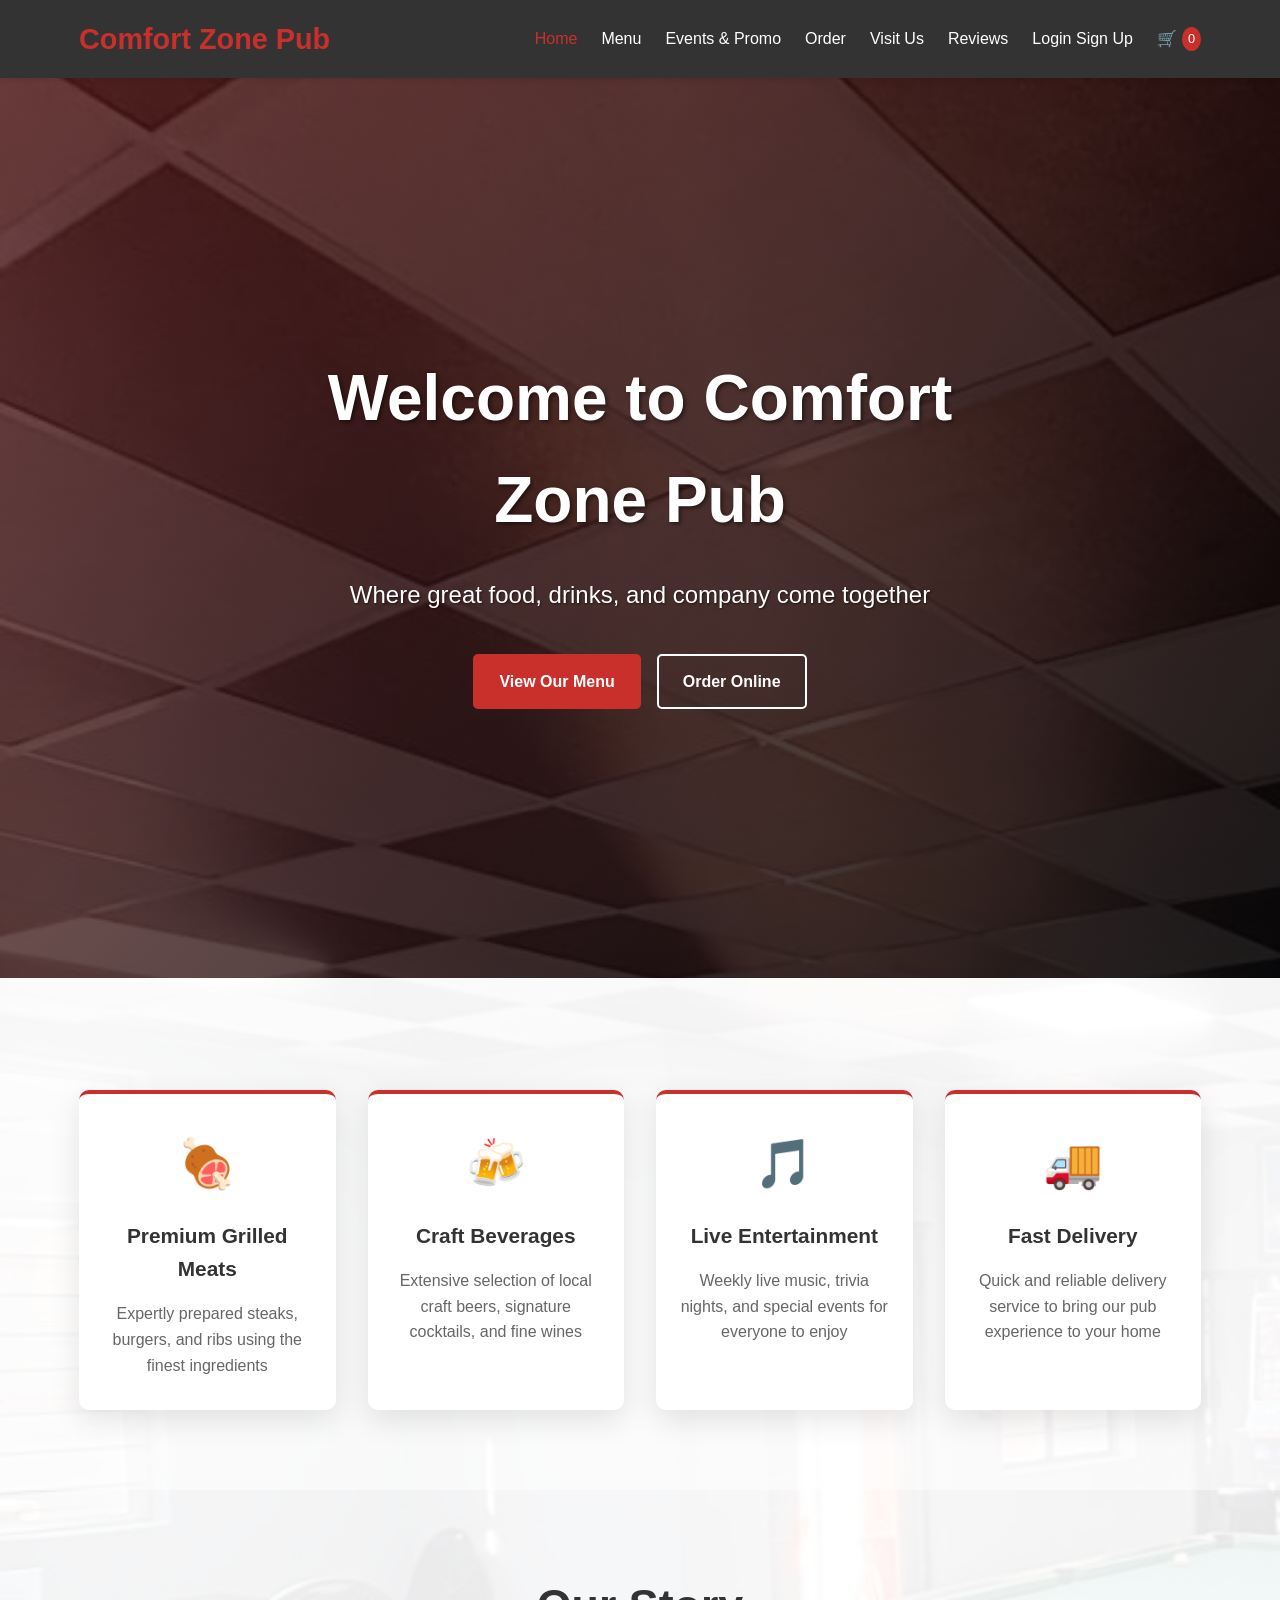
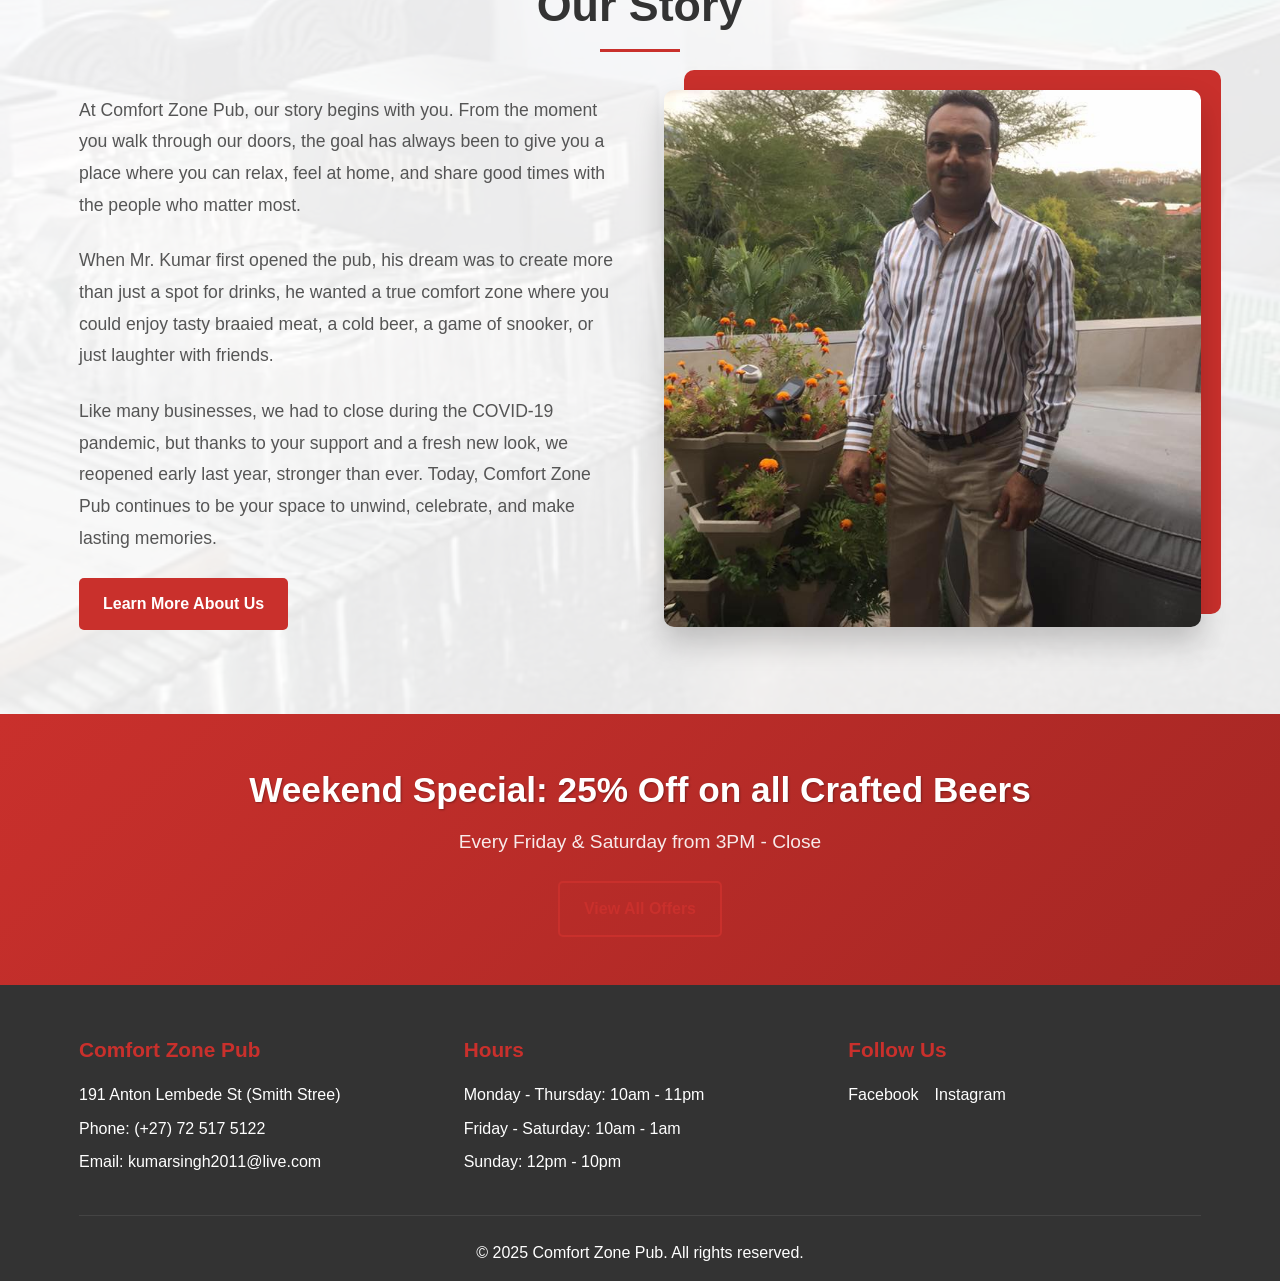
<file: index.html>
<!DOCTYPE html>
<html lang="en">
<head>
    <meta charset="UTF-8">
    <meta name="viewport" content="width=device-width, initial-scale=1.0">
    <title>Comfort Zone Pub - Home</title>
    <link rel="stylesheet" href="css/style.css">
</head>
<body class="home-page">
    <header>
        <div class="container">
            <div class="logo">
                <h1>Comfort Zone Pub</h1>
            </div>
            <nav>
                <ul class="nav-menu">
                    <li><a href="home.html" class="active">Home</a></li>
                    <li><a href="menu.html">Menu</a></li>
                    <li><a href="events.html">Events & Promo</a></li>
                    <li><a href="order.html">Order</a></li>
                    <li><a href="visit.html">Visit Us</a></li>
                    <li><a href="reviews.html">Reviews</a></li>
                    <li class="auth-links" id="auth-links"></li>
                    <li class="cart-icon"><a href="order.html">🛒 <span id="cart-count">0</span></a></li>
                </ul>
                <div class="hamburger">
                    <span></span>
                    <span></span>
                    <span></span>
                </div>
            </nav>
        </div>
    </header>

    <section class="hero">
        <div class="hero-overlay"></div>
        <div class="hero-content">
            <h2>Welcome to Comfort Zone Pub</h2>
            <p>Where great food, drinks, and company come together</p>
            <div class="hero-buttons">
                <a href="menu.html" class="btn btn-primary">View Our Menu</a>
                <a href="order.html" class="btn btn-secondary">Order Online</a>
            </div>
        </div>
    </section>

    <section class="features">
        <div class="container">
            <div class="features-grid">
                <div class="feature-card">
                    <div class="feature-icon">🍖</div>
                    <h3>Premium Grilled Meats</h3>
                    <p>Expertly prepared steaks, burgers, and ribs using the finest ingredients</p>
                </div>
                <div class="feature-card">
                    <div class="feature-icon">🍻</div>
                    <h3>Craft Beverages</h3>
                    <p>Extensive selection of local craft beers, signature cocktails, and fine wines</p>
                </div>
                <div class="feature-card">
                    <div class="feature-icon">🎵</div>
                    <h3>Live Entertainment</h3>
                    <p>Weekly live music, trivia nights, and special events for everyone to enjoy</p>
                </div>
                <div class="feature-card">
                    <div class="feature-icon">🚚</div>
                    <h3>Fast Delivery</h3>
                    <p>Quick and reliable delivery service to bring our pub experience to your home</p>
                </div>
            </div>
        </div>
    </section>

    <section class="about">
        <div class="container">
            <h2>Our Story</h2>
            <div class="about-content">
                <div class="about-text">
                    <p>At Comfort Zone Pub, our story begins with you. From the moment you walk through our doors, the goal has always been to give you a place where you can relax, feel at home, and share good times with the people who matter most.</p>
                    <p>When Mr. Kumar first opened the pub, his dream was to create more than just a spot for drinks, he wanted a true comfort zone where you could enjoy tasty braaied meat, a cold beer, a game of snooker, or just laughter with friends.</p>
                    <p>Like many businesses, we had to close during the COVID-19 pandemic, but thanks to your support and a fresh new look, we reopened early last year, stronger than ever. Today, Comfort Zone Pub continues to be your space to unwind, celebrate, and make lasting memories.</p>
                    <a href="visit.html" class="btn">Learn More About Us</a>
                </div>
                <div class="about-image">
                    <img src="images/owner.jpg" alt="Pub Owners John and Sarah Thompson">
                </div>
            </div>
        </div>
    </section>

    <section class="special-offers">
        <div class="container">
            <div class="offer-content">
                <h3>Weekend Special: 25% Off on all Crafted Beers</h3>
                <p>Every Friday & Saturday from 3PM - Close</p>
                <a href="events.html" class="btn btn-outline">View All Offers</a>
            </div>
        </div>
    </section>

    <footer>
        <div class="container">
            <div class="footer-content">
                <div class="footer-section">
                    <h3>Comfort Zone Pub</h3>
                    <p>191 Anton Lembede St (Smith Stree)</p>
                    <p>Phone: (+27) 72 517 5122</p>
                    <p>Email: kumarsingh2011@live.com</p>
                </div>
                <div class="footer-section">
                    <h3>Hours</h3>
                    <p>Monday - Thursday: 10am - 11pm</p>
                    <p>Friday - Saturday: 10am - 1am</p>
                    <p>Sunday: 12pm - 10pm</p>
                </div>
                <div class="footer-section">
                    <h3>Follow Us</h3>
                    <div class="social-links">
                        <a href="#">Facebook</a>
                        <a href="#">Instagram</a>
                    </div>
                </div>
            </div>
            <div class="footer-bottom">
                <p>&copy; 2025 Comfort Zone Pub. All rights reserved.</p>
            </div>
        </div>
    </footer>

    <div id="notification" class="notification hidden">
        <span id="notification-text"></span>
    </div>

    <script src="js/script.js"></script>
</body>
</html>
</file>
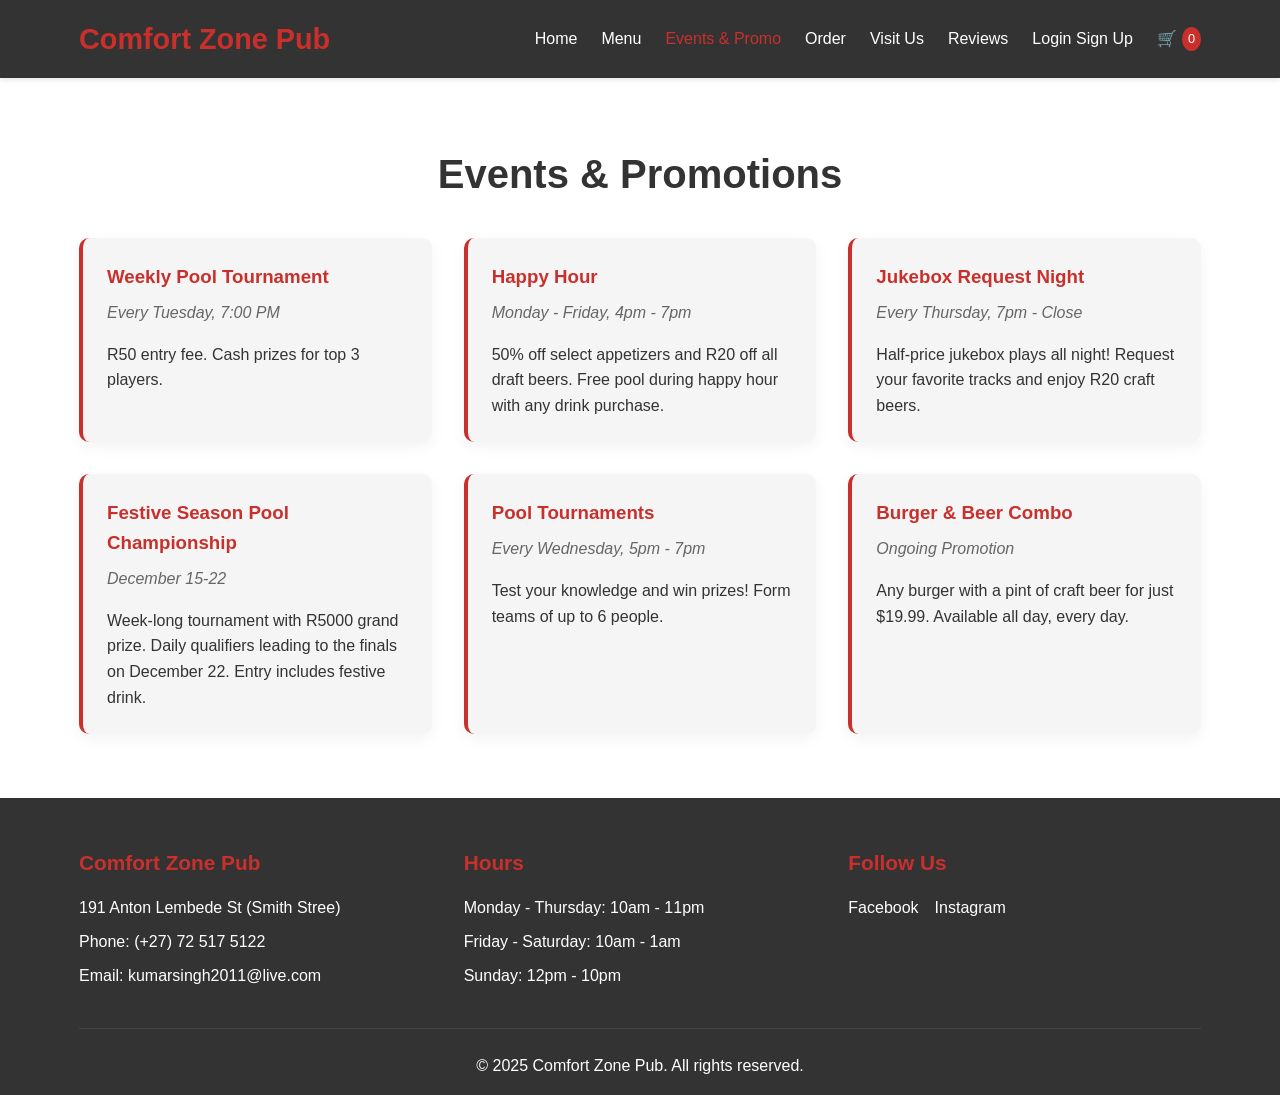
<file: events.html>
<!DOCTYPE html>
<html lang="en">
<head>
    <meta charset="UTF-8">
    <meta name="viewport" content="width=device-width, initial-scale=1.0">
    <title>Comfort Zone Pub - Events & Promotions</title>
    <link rel="stylesheet" href="css/style.css">
</head>
<body>
    <header>
        <div class="container">
            <div class="logo">
                <h1>Comfort Zone Pub</h1>
            </div>
            <nav>
                <ul class="nav-menu">
                    <li><a href="home.html">Home</a></li>
                    <li><a href="menu.html">Menu</a></li>
                    <li><a href="events.html" class="active">Events & Promo</a></li>
                    <li><a href="order.html">Order</a></li>
                    <li><a href="visit.html">Visit Us</a></li>
                    <li><a href="reviews.html">Reviews</a></li>
                    <li class="auth-links" id="auth-links"></li>
                    <li class="cart-icon"><a href="order.html">🛒 <span id="cart-count">0</span></a></li>
                </ul>
                <div class="hamburger">
                    <span></span>
                    <span></span>
                    <span></span>
                </div>
            </nav>
        </div>
    </header>

    <section class="events">
        <div class="container">
            <h2>Events & Promotions</h2>
            
            <div class="events-content">
                <div class="event-item">
                    <h3>Weekly Pool Tournament</h3>
                    <p class="event-date">Every Tuesday, 7:00 PM</p>
                    <p>R50 entry fee. Cash prizes for top 3 players.</p>
                </div>
                
                <div class="event-item">
                    <h3>Happy Hour</h3>
                    <p class="event-date">Monday - Friday, 4pm - 7pm</p>
                    <p>50% off select appetizers and R20 off all draft beers. Free pool during happy hour with any drink purchase.</p>
                </div>
                
                <div class="event-item">
                    <h3>Jukebox Request Night</h3>
                    <p class="event-date">Every Thursday, 7pm - Close</p>
                    <p>Half-price jukebox plays all night! Request your favorite tracks and enjoy R20 craft beers.</p>
                </div>
                
                <div class="event-item">
                    <h3>Festive Season Pool Championship</h3>
                    <p class="event-date">December 15-22</p>
                    <p>Week-long tournament with R5000 grand prize. Daily qualifiers leading to the finals on December 22. Entry includes festive drink.</p>
                </div>
                
                <div class="event-item">
                    <h3>Pool Tournaments</h3>
                    <p class="event-date">Every Wednesday, 5pm - 7pm</p>
                    <p>Test your knowledge and win prizes! Form teams of up to 6 people.</p>
                </div>
                
                <div class="event-item">
                    <h3>Burger & Beer Combo</h3>
                    <p class="event-date">Ongoing Promotion</p>
                    <p>Any burger with a pint of craft beer for just $19.99. Available all day, every day.</p>
                </div>
            </div>
        </div>
    </section>

    <footer>
        <div class="container">
            <div class="footer-content">
                <div class="footer-section">
                    <h3>Comfort Zone Pub</h3>
                     <p>191 Anton Lembede St (Smith Stree)</p>
                    <p>Phone: (+27) 72 517 5122</p>
                    <p>Email: kumarsingh2011@live.com</p>
                </div>
                <div class="footer-section">
                    <h3>Hours</h3>
                    <p>Monday - Thursday: 10am - 11pm</p>
                    <p>Friday - Saturday: 10am - 1am</p>
                    <p>Sunday: 12pm - 10pm</p>
                </div>
                <div class="footer-section">
                    <h3>Follow Us</h3>
                    <div class="social-links">
                        <a href="#">Facebook</a>
                        <a href="#">Instagram</a>
                    </div>
                </div>
            </div>
            <div class="footer-bottom">
                <p>&copy; 2025 Comfort Zone Pub. All rights reserved.</p>
            </div>
        </div>
    </footer>

    <script src="js/script.js"></script>
</body>
</html>
</file>
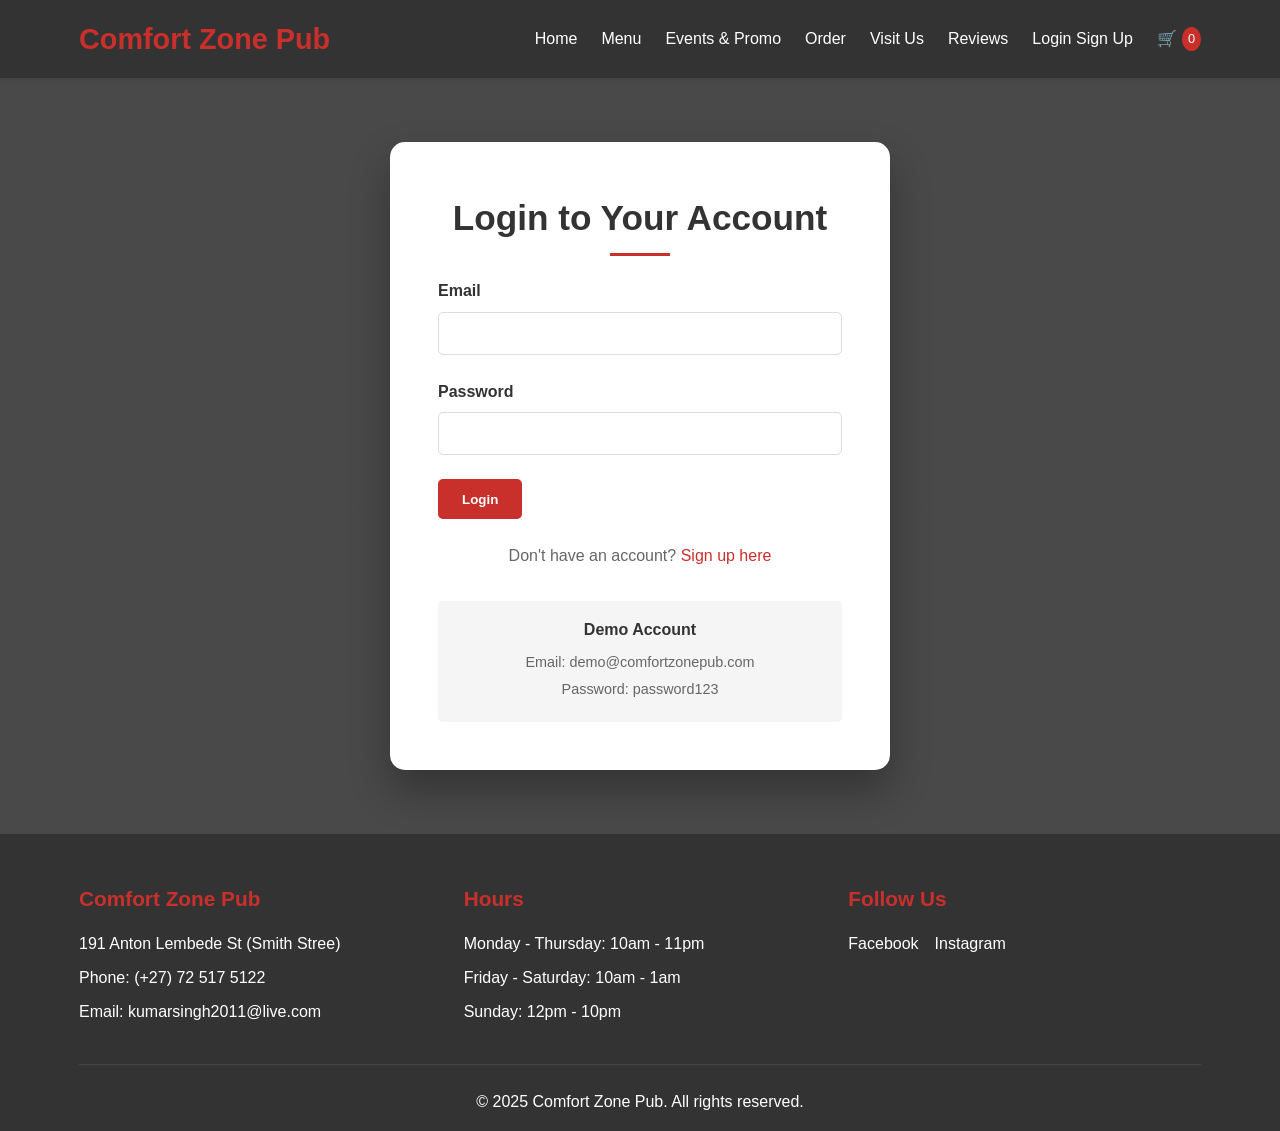
<file: login.html>
<!DOCTYPE html>
<html lang="en">
<head>
    <meta charset="UTF-8">
    <meta name="viewport" content="width=device-width, initial-scale=1.0">
    <title>Comfort Zone Pub - Login</title>
    <link rel="stylesheet" href="css/style.css">
</head>
<body>
    <header>
        <div class="container">
            <div class="logo">
                <h1>Comfort Zone Pub</h1>
            </div>
            <nav>
                <ul class="nav-menu">
                    <li><a href="home.html">Home</a></li>
                    <li><a href="menu.html">Menu</a></li>
                    <li><a href="events.html">Events & Promo</a></li>
                    <li><a href="order.html">Order</a></li>
                    <li><a href="visit.html">Visit Us</a></li>
                    <li><a href="reviews.html">Reviews</a></li>
                    <li class="auth-links" id="auth-links"></li>
                    <li class="cart-icon"><a href="order.html">🛒 <span id="cart-count">0</span></a></li>
                </ul>
                <div class="hamburger">
                    <span></span>
                    <span></span>
                    <span></span>
                </div>
            </nav>
        </div>
    </header>

    <section class="auth-section">
        <div class="container">
            <div class="auth-form">
                <h2>Login to Your Account</h2>
                <form id="login-form">
                    <div class="form-group">
                        <label for="login-email">Email</label>
                        <input type="email" id="login-email" name="email" required>
                    </div>
                    <div class="form-group">
                        <label for="login-password">Password</label>
                        <input type="password" id="login-password" name="password" required>
                    </div>
                    <button type="submit" class="btn">Login</button>
                </form>
                <p class="auth-link">
                    Don't have an account? <a href="signup.html">Sign up here</a>
                </p>
                <div class="demo-account">
                    <h4>Demo Account</h4>
                    <p>Email: demo@comfortzonepub.com</p>
                    <p>Password: password123</p>
                </div>
            </div>
        </div>
    </section>

    <footer>
        <div class="container">
            <div class="footer-content">
                <div class="footer-section">
                    <h3>Comfort Zone Pub</h3>
                     <p>191 Anton Lembede St (Smith Stree)</p>
                    <p>Phone: (+27) 72 517 5122</p>
                    <p>Email: kumarsingh2011@live.com</p>
                </div>
                <div class="footer-section">
                    <h3>Hours</h3>
                    <p>Monday - Thursday: 10am - 11pm</p>
                    <p>Friday - Saturday: 10am - 1am</p>
                    <p>Sunday: 12pm - 10pm</p>
                </div>
                <div class="footer-section">
                    <h3>Follow Us</h3>
                    <div class="social-links">
                        <a href="#">Facebook</a>
                        <a href="#">Instagram</a>
                    </div>
                </div>
            </div>
            <div class="footer-bottom">
                <p>&copy; 2025 Comfort Zone Pub. All rights reserved.</p>
            </div>
        </div>
    </footer>

    <div id="notification" class="notification hidden">
        <span id="notification-text"></span>
    </div>

    <script src="js/script.js"></script>
</body>
</html>
</file>
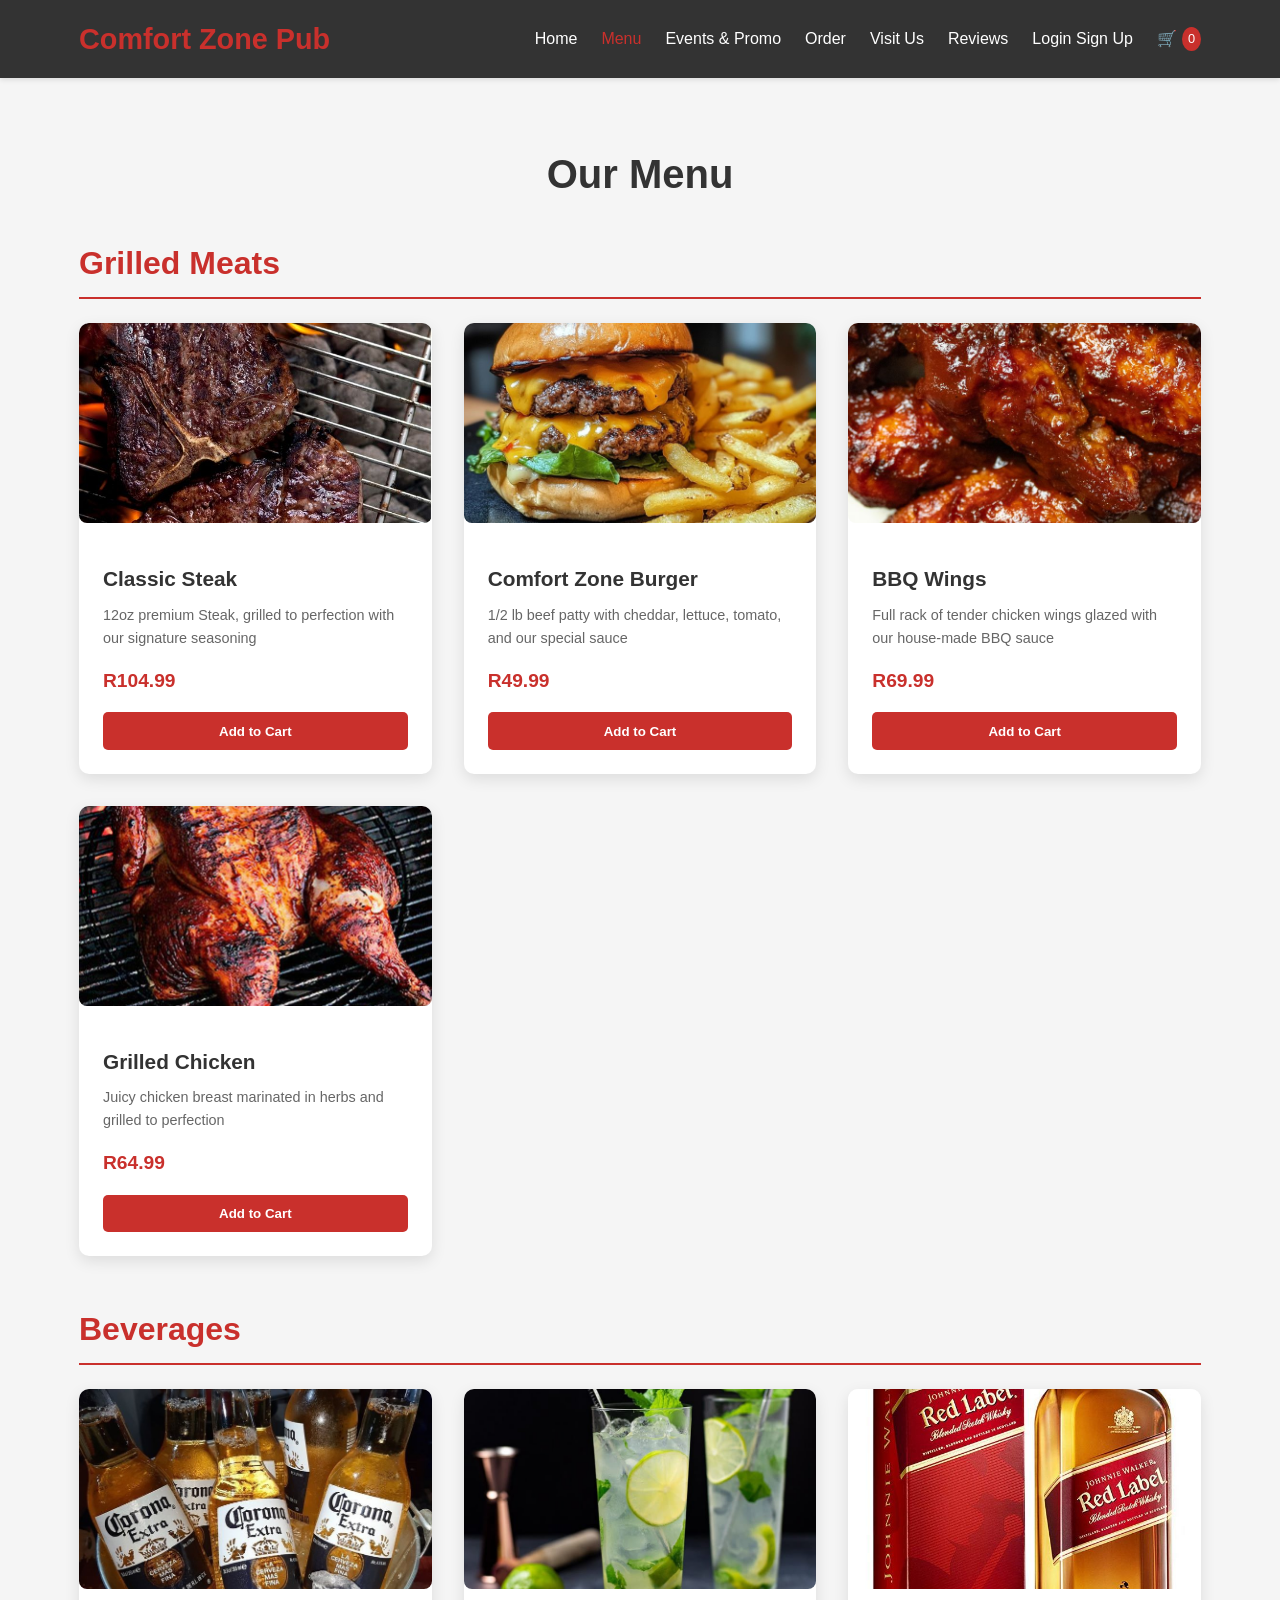
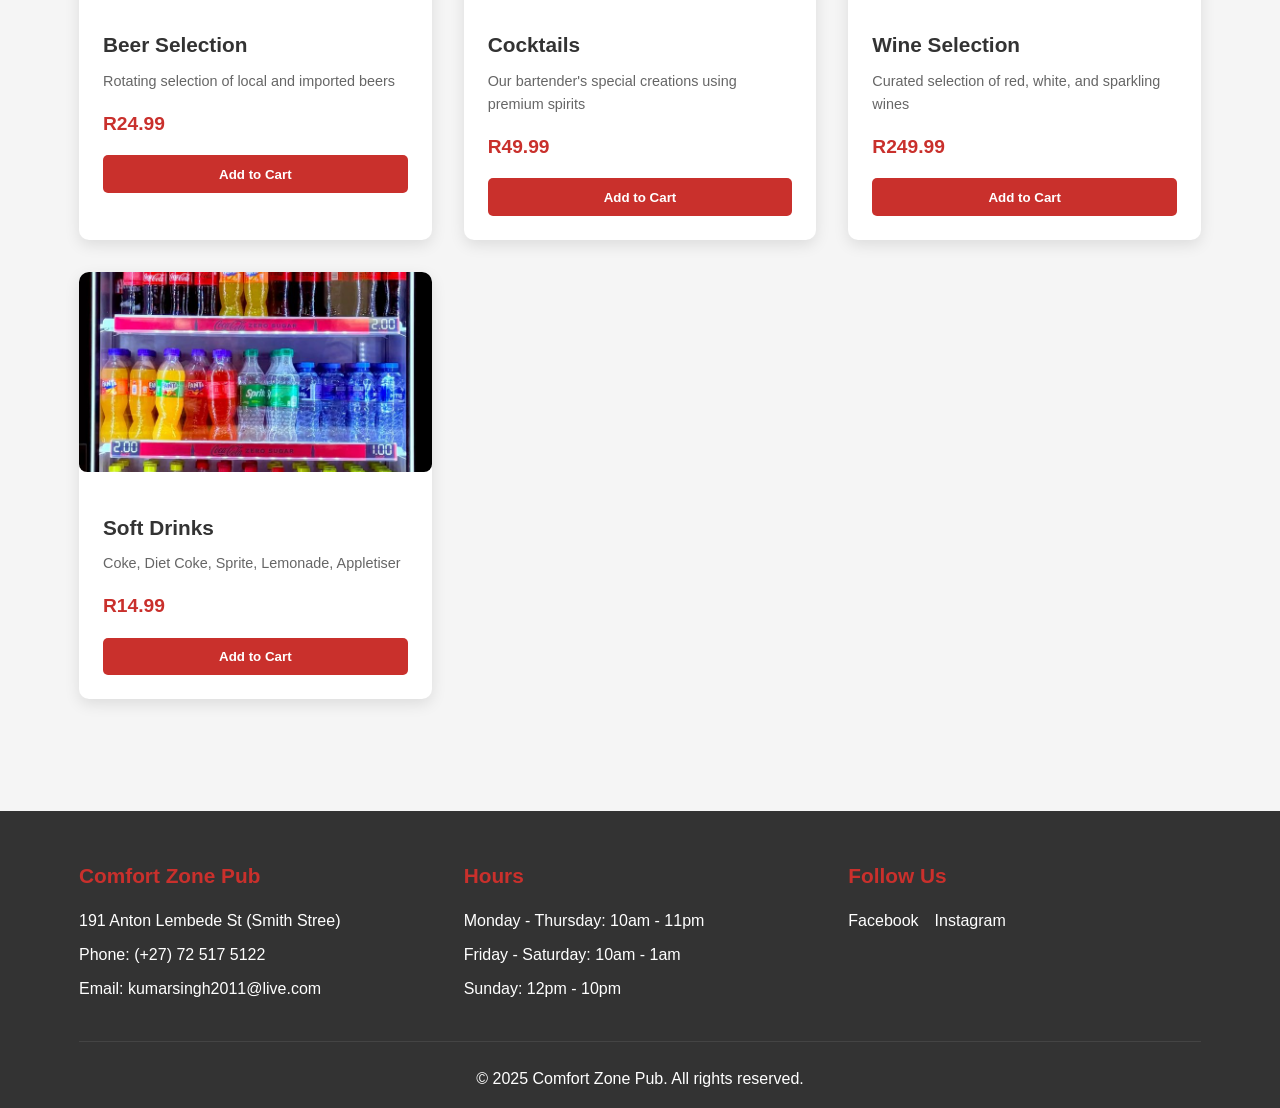
<file: menu.html>
<!DOCTYPE html>
<html lang="en">
<head>
    <meta charset="UTF-8">
    <meta name="viewport" content="width=device-width, initial-scale=1.0">
    <title>Comfort Zone Pub - Menu</title>
    <link rel="stylesheet" href="css/style.css">
</head>
<body>
    <header>
        <div class="container">
            <div class="logo">
                <h1>Comfort Zone Pub</h1>
            </div>
            <nav>
                <ul class="nav-menu">
                    <li><a href="home.html">Home</a></li>
                    <li><a href="menu.html" class="active">Menu</a></li>
                    <li><a href="events.html">Events & Promo</a></li>
                    <li><a href="order.html">Order</a></li>
                    <li><a href="visit.html">Visit Us</a></li>
                    <li><a href="reviews.html">Reviews</a></li>
                    <li class="auth-links" id="auth-links"></li>
                    <li class="cart-icon"><a href="order.html">🛒 <span id="cart-count">0</span></a></li>
                </ul>
                <div class="hamburger">
                    <span></span>
                    <span></span>
                    <span></span>
                </div>
            </nav>
        </div>
    </header>

    <section class="menu">
        <div class="container">
            <h2>Our Menu</h2>
            
            <div class="menu-section">
                <h3>Grilled Meats</h3>
                <div class="menu-items">
                    <div class="menu-item">
                       <div class="menu-image">
                            <img src="images/Steak.jpg" alt="Classic Steak">
                        </div>
                        <div class="item-info">
                            <h4>Classic Steak</h4>
                            <p>12oz premium Steak, grilled to perfection with our signature seasoning</p>
                            <div class="item-price">R104.99</div>
                            <button class="add-to-cart" data-id="1" data-name="Steak" data-price="104.99">Add to Cart</button>
                        </div>
                    </div>
                    <div class="menu-item">
                        <div class="menu-image">
                            <img src="images/Burger with Chips.jpeg" alt="Comfort Zone Burger">
                        </div>
                        <div class="item-info">
                            <h4>Comfort Zone Burger</h4>
                            <p>1/2 lb beef patty with cheddar, lettuce, tomato, and our special sauce</p>
                            <div class="item-price">R49.99</div>
                            <button class="add-to-cart" data-id="2" data-name="Comfort Zone Burger" data-price="49.99">Add to Cart</button>
                        </div>
                    </div>
                    <div class="menu-item">
                         <div class="menu-image">
                            <img src="images/BBQ Wings - The Midwest Kitchen Blog.jpeg" alt="BBQ Wings">
                        </div>
                        <div class="item-info">
                            <h4>BBQ Wings</h4>
                            <p>Full rack of tender chicken wings glazed with our house-made BBQ sauce</p>
                            <div class="item-price">R69.99</div>
                            <button class="add-to-cart" data-id="3" data-name="BBQ Wings" data-price="69.99">Add to Cart</button>
                        </div>
                    </div>
                    <div class="menu-item">
                        <div class="menu-image">
                            <img src="images/Grilled Butterflied Chicken Recipe.jpg" alt="Grilled Chicken">
                        </div>
                        <div class="item-info">
                            <h4>Grilled Chicken</h4>
                            <p>Juicy chicken breast marinated in herbs and grilled to perfection</p>
                            <div class="item-price">R64.99</div>
                            <button class="add-to-cart" data-id="4" data-name="Herb Grilled Chicken" data-price="64.99">Add to Cart</button>
                        </div>
                    </div>
                </div>
            </div>
            
            <div class="menu-section">
                <h3>Beverages</h3>
                <div class="menu-items">
                    <div class="menu-item">
                         <div class="menu-image">
                            <img src="images/Corona.jpeg" alt="Beer Selection">
                        </div>
                        <div class="item-info">
                            <h4>Beer Selection</h4>
                            <p>Rotating selection of local and imported beers</p>
                            <div class="item-price">R24.99</div>
                            <button class="add-to-cart" data-id="5" data-name="Beer" data-price="24.99">Add to Cart</button>
                        </div>
                    </div>
                    <div class="menu-item">
                         <div class="menu-image">
                            <img src="images/Cocktail.jpeg" alt="Cocktails">
                        </div>
                        <div class="item-info">
                            <h4>Cocktails</h4>
                            <p>Our bartender's special creations using premium spirits</p>
                            <div class="item-price">R49.99</div>
                            <button class="add-to-cart" data-id="6" data-name="Cocktail" data-price="49.99">Add to Cart</button>
                        </div>
                    </div>
                    <div class="menu-item">
                         <div class="menu-image">
                            <img src="images/Jack Daniels vs Johnnie Walker - The Ultimate Whiskey Brand Battle! - Whiskey Watch.jpg" alt="Wine Selection">
                        </div>
                        <div class="item-info">
                            <h4>Wine Selection</h4>
                            <p>Curated selection of red, white, and sparkling wines</p>
                            <div class="item-price">R249.99</div>
                            <button class="add-to-cart" data-id="7" data-name="Wine" data-price="249.99">Add to Cart</button>
                        </div>
                    </div>
                    <div class="menu-item">
                        <div class="menu-image">
                            <img src="images/Soft Dinks.jpeg" alt="Soft Drinks">
                        </div>
                        <div class="item-info">
                            <h4>Soft Drinks</h4>
                            <p>Coke, Diet Coke, Sprite, Lemonade, Appletiser</p>
                            <div class="item-price">R14.99</div>
                            <button class="add-to-cart" data-id="8" data-name="Soft Drink" data-price="14.99">Add to Cart</button>
                        </div>
                    </div>
                </div>
            </div>
        </div>
    </section>

    <footer>
        <div class="container">
            <div class="footer-content">
                <div class="footer-section">
                    <h3>Comfort Zone Pub</h3>
                     <p>191 Anton Lembede St (Smith Stree)</p>
                    <p>Phone: (+27) 72 517 5122</p>
                    <p>Email: kumarsingh2011@live.com</p>
                </div>
                <div class="footer-section">
                    <h3>Hours</h3>
                    <p>Monday - Thursday: 10am - 11pm</p>
                    <p>Friday - Saturday: 10am - 1am</p>
                    <p>Sunday: 12pm - 10pm</p>
                </div>
                <div class="footer-section">
                    <h3>Follow Us</h3>
                    <div class="social-links">
                        <a href="#">Facebook</a>
                        <a href="#">Instagram</a>
                    </div>
                </div>
            </div>
            <div class="footer-bottom">
                <p>&copy; 2025 Comfort Zone Pub. All rights reserved.</p>
            </div>
        </div>
    </footer>

    <div id="notification" class="notification hidden">
        <span id="notification-text"></span>
    </div>

    <script src="js/script.js"></script>
</body>
</html>
</file>
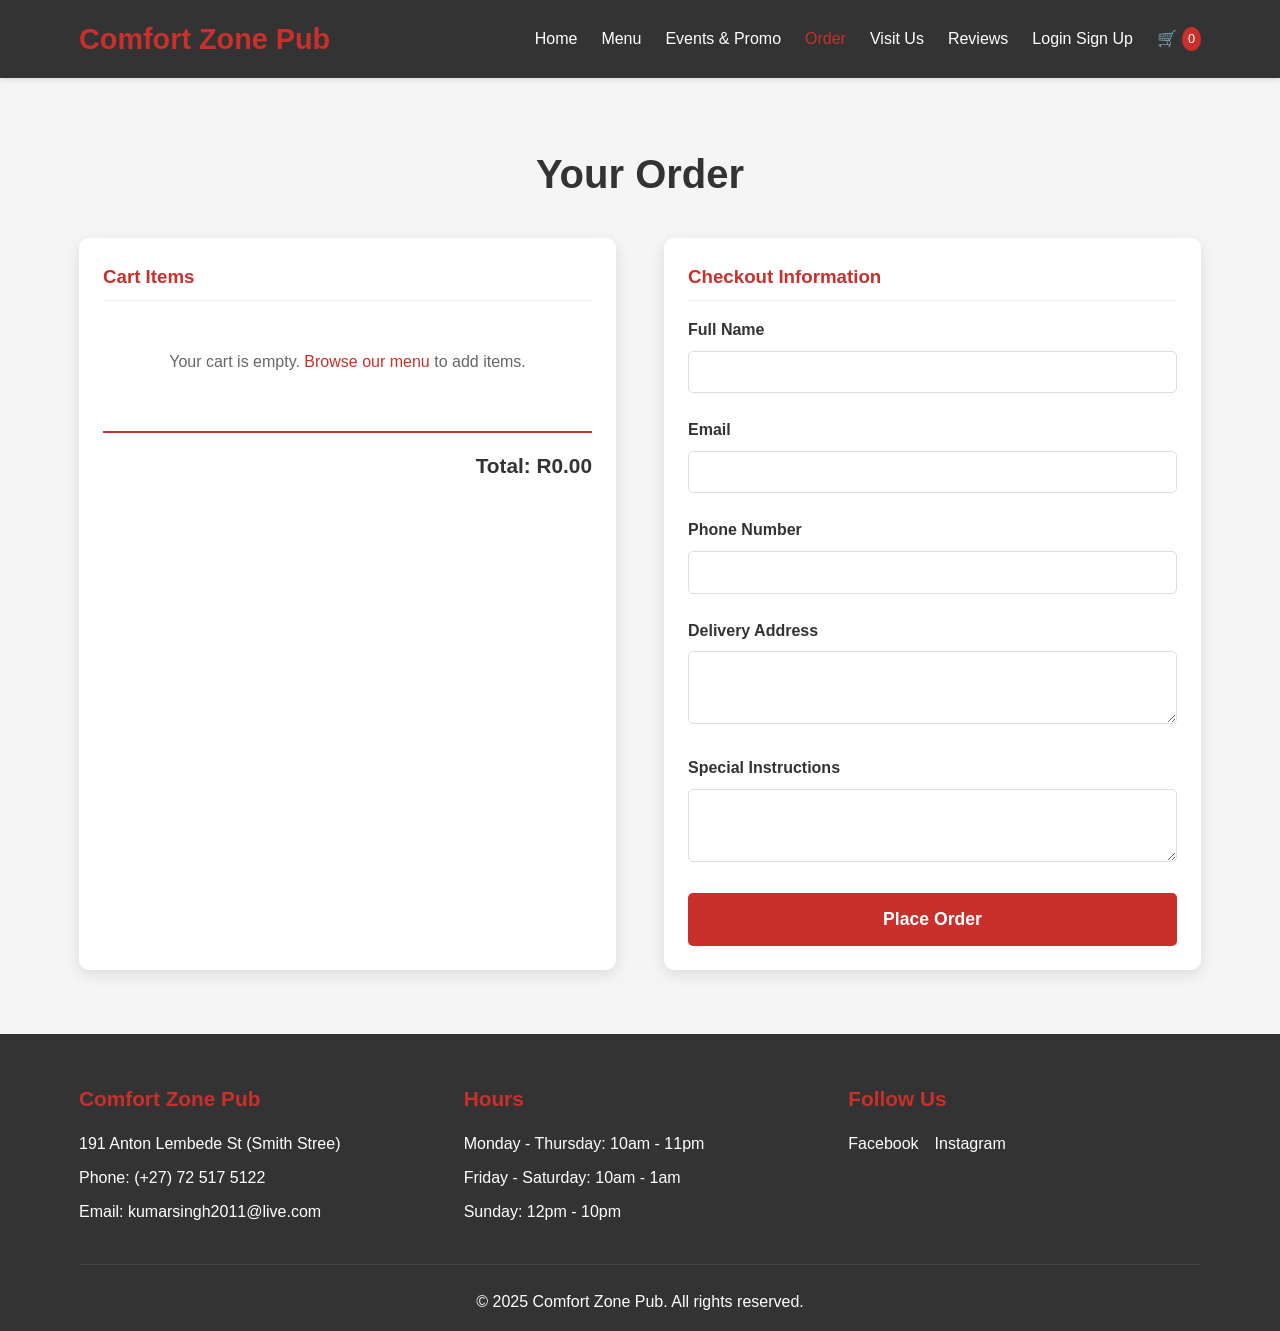
<file: order.html>
<!DOCTYPE html>
<html lang="en">
<head>
    <meta charset="UTF-8">
    <meta name="viewport" content="width=device-width, initial-scale=1.0">
    <title>Comfort Zone Pub - Order Online</title>
    <link rel="stylesheet" href="css/style.css">
</head>
<body>
    <header>
        <div class="container">
            <div class="logo">
                <h1>Comfort Zone Pub</h1>
            </div>
            <nav>
                <ul class="nav-menu">
                    <li><a href="home.html">Home</a></li>
                    <li><a href="menu.html">Menu</a></li>
                    <li><a href="events.html">Events & Promo</a></li>
                    <li><a href="order.html" class="active">Order</a></li>
                    <li><a href="visit.html">Visit Us</a></li>
                    <li><a href="reviews.html">Reviews</a></li>
                    <li class="auth-links" id="auth-links"></li>
                    <li class="cart-icon"><a href="order.html">🛒 <span id="cart-count">0</span></a></li>
                </ul>
                <div class="hamburger">
                    <span></span>
                    <span></span>
                    <span></span>
                </div>
            </nav>
        </div>
    </header>

    <section class="order">
        <div class="container">
            <h2>Your Order</h2>
            
            <div class="order-content">
                <div class="cart-items">
                    <h3>Cart Items</h3>
                    <div id="cart-items-list">
                        <p class="empty-cart">Your cart is empty. <a href="menu.html">Browse our menu</a> to add items.</p>
                    </div>
                    <div class="cart-total">
                        <h4>Total: R<span id="cart-total">0.00</span></h4>
                    </div>
                </div>
                
                <div class="checkout-form">
                    <h3>Checkout Information</h3>
                    <form id="checkout-form">
                        <div class="form-group">
                            <label for="name">Full Name</label>
                            <input type="text" id="name" required>
                        </div>
                        <div class="form-group">
                            <label for="email">Email</label>
                            <input type="email" id="email" required>
                        </div>
                        <div class="form-group">
                            <label for="phone">Phone Number</label>
                            <input type="tel" id="phone" required>
                        </div>
                        <div class="form-group">
                            <label for="address">Delivery Address</label>
                            <textarea id="address" rows="3" required></textarea>
                        </div>
                        <div class="form-group">
                            <label for="instructions">Special Instructions</label>
                            <textarea id="instructions" rows="3"></textarea>
                        </div>
                        <button type="submit" class="btn" id="place-order-btn">Place Order</button>
                    </form>
                </div>
            </div>
        </div>
    </section>

    <footer>
        <div class="container">
            <div class="footer-content">
                <div class="footer-section">
                    <h3>Comfort Zone Pub</h3>
                     <p>191 Anton Lembede St (Smith Stree)</p>
                    <p>Phone: (+27) 72 517 5122</p>
                    <p>Email: kumarsingh2011@live.com</p>
                </div>
                <div class="footer-section">
                    <h3>Hours</h3>
                    <p>Monday - Thursday: 10am - 11pm</p>
                    <p>Friday - Saturday: 10am - 1am</p>
                    <p>Sunday: 12pm - 10pm</p>
                </div>
                <div class="footer-section">
                    <h3>Follow Us</h3>
                    <div class="social-links">
                        <a href="#">Facebook</a>
                        <a href="#">Instagram</a>
                    </div>
                </div>
            </div>
            <div class="footer-bottom">
                <p>&copy; 2025 Comfort Zone Pub. All rights reserved.</p>
            </div>
        </div>
    </footer>

    <div id="notification" class="notification hidden">
        <span id="notification-text"></span>
    </div>

    <script src="js/script.js"></script>
</body>
</html>
</file>
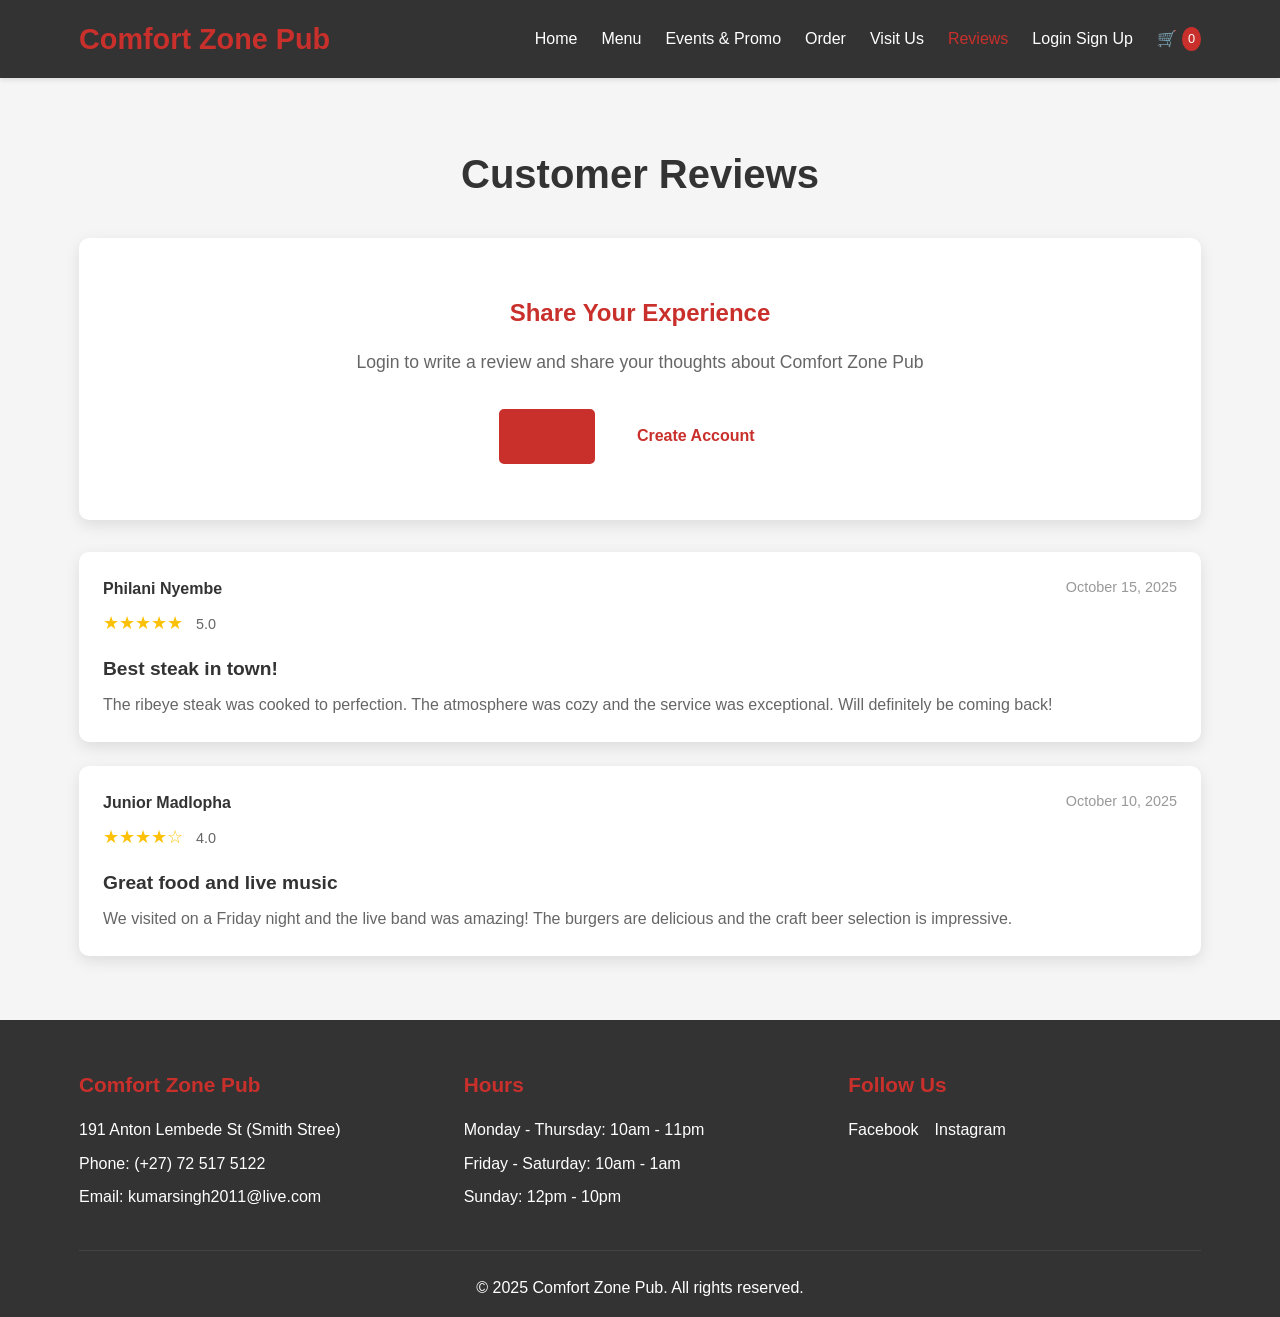
<file: reviews.html>
<!DOCTYPE html>
<html lang="en">
<head>
    <meta charset="UTF-8">
    <meta name="viewport" content="width=device-width, initial-scale=1.0">
    <title>Comfort Zone Pub - Reviews</title>
    <link rel="stylesheet" href="css/style.css">
</head>
<body>
    <header>
        <div class="container">
            <div class="logo">
                <h1>Comfort Zone Pub</h1>
            </div>
            <nav>
                <ul class="nav-menu">
                    <li><a href="home.html">Home</a></li>
                    <li><a href="menu.html">Menu</a></li>
                    <li><a href="events.html">Events & Promo</a></li>
                    <li><a href="order.html">Order</a></li>
                    <li><a href="visit.html">Visit Us</a></li>
                    <li><a href="reviews.html" class="active">Reviews</a></li>
                    <li class="auth-links" id="auth-links"></li>
                    <li class="cart-icon"><a href="order.html">🛒 <span id="cart-count">0</span></a></li>
                </ul>
                <div class="hamburger">
                    <span></span>
                    <span></span>
                    <span></span>
                </div>
            </nav>
        </div>
    </header>

    <section class="reviews">
        <div class="container">
            <h2>Customer Reviews</h2>
            
            <div class="add-review-section" id="add-review-section">
                <h3>Share Your Experience</h3>
                <form id="review-form">
                    <div class="form-group">
                        <label for="review-rating">Rating</label>
                        <div class="star-rating">
                            <span class="star" data-rating="1">★</span>
                            <span class="star" data-rating="2">★</span>
                            <span class="star" data-rating="3">★</span>
                            <span class="star" data-rating="4">★</span>
                            <span class="star" data-rating="5">★</span>
                        </div>
                        <input type="hidden" id="review-rating" name="rating" required>
                    </div>
                    <div class="form-group">
                        <label for="review-title">Review Title</label>
                        <input type="text" id="review-title" name="title" required>
                    </div>
                    <div class="form-group">
                        <label for="review-comment">Your Review</label>
                        <textarea id="review-comment" name="comment" rows="5" required></textarea>
                    </div>
                    <button type="submit" class="btn">Submit Review</button>
                </form>
            </div>

            <div class="login-prompt" id="login-prompt">
                <div class="login-prompt-content">
                    <h3>Share Your Experience</h3>
                    <p>Login to write a review and share your thoughts about Comfort Zone Pub</p>
                    <div class="prompt-buttons">
                        <a href="login.html" class="btn btn-primary">Login</a>
                        <a href="signup.html" class="btn btn-secondary">Create Account</a>
                    </div>
                </div>
            </div>

            <div class="reviews-list">
                <div class="review-item">
                    <div class="review-header">
                        <div class="reviewer-info">
                            <h4>Philani Nyembe</h4>
                            <div class="review-rating">
                                ★★★★★ <span class="rating-text">5.0</span>
                            </div>
                        </div>
                        <div class="review-date">October 15, 2023</div>
                    </div>
                    <h5 class="review-title">Best steak in town!</h5>
                    <p class="review-comment">The ribeye steak was cooked to perfection. The atmosphere was cozy and the service was exceptional. Will definitely be coming back!</p>
                </div>

                <div class="review-item">
                    <div class="review-header">
                        <div class="reviewer-info">
                            <h4>Junior Madlopha</h4>
                            <div class="review-rating">
                                ★★★★☆ <span class="rating-text">4.0</span>
                            </div>
                        </div>
                        <div class="review-date">October 04, 2025</div>
                    </div>
                    <h5 class="review-title">Great food and live music</h5>
                    <p class="review-comment">We visited on a Friday night and the live band was amazing! The burgers are delicious and the craft beer selection is impressive.</p>
                </div>
            </div>
        </div>
    </section>

    <footer>
        <div class="container">
            <div class="footer-content">
                <div class="footer-section">
                    <h3>Comfort Zone Pub</h3>
                     <p>191 Anton Lembede St (Smith Stree)</p>
                    <p>Phone: (+27) 72 517 5122</p>
                    <p>Email: kumarsingh2011@live.com</p>
                </div>
                <div class="footer-section">
                    <h3>Hours</h3>
                    <p>Monday - Thursday: 10am - 11pm</p>
                    <p>Friday - Saturday: 10am - 1am</p>
                    <p>Sunday: 12pm - 10pm</p>
                </div>
                <div class="footer-section">
                    <h3>Follow Us</h3>
                    <div class="social-links">
                        <a href="#">Facebook</a>
                        <a href="#">Instagram</a>
                    </div>
                </div>
            </div>
            <div class="footer-bottom">
                <p>&copy; 2025 Comfort Zone Pub. All rights reserved.</p>
            </div>
        </div>
    </footer>

    <div id="notification" class="notification hidden">
        <span id="notification-text"></span>
    </div>

    <script src="js/script.js"></script>
</body>
</html>
</file>
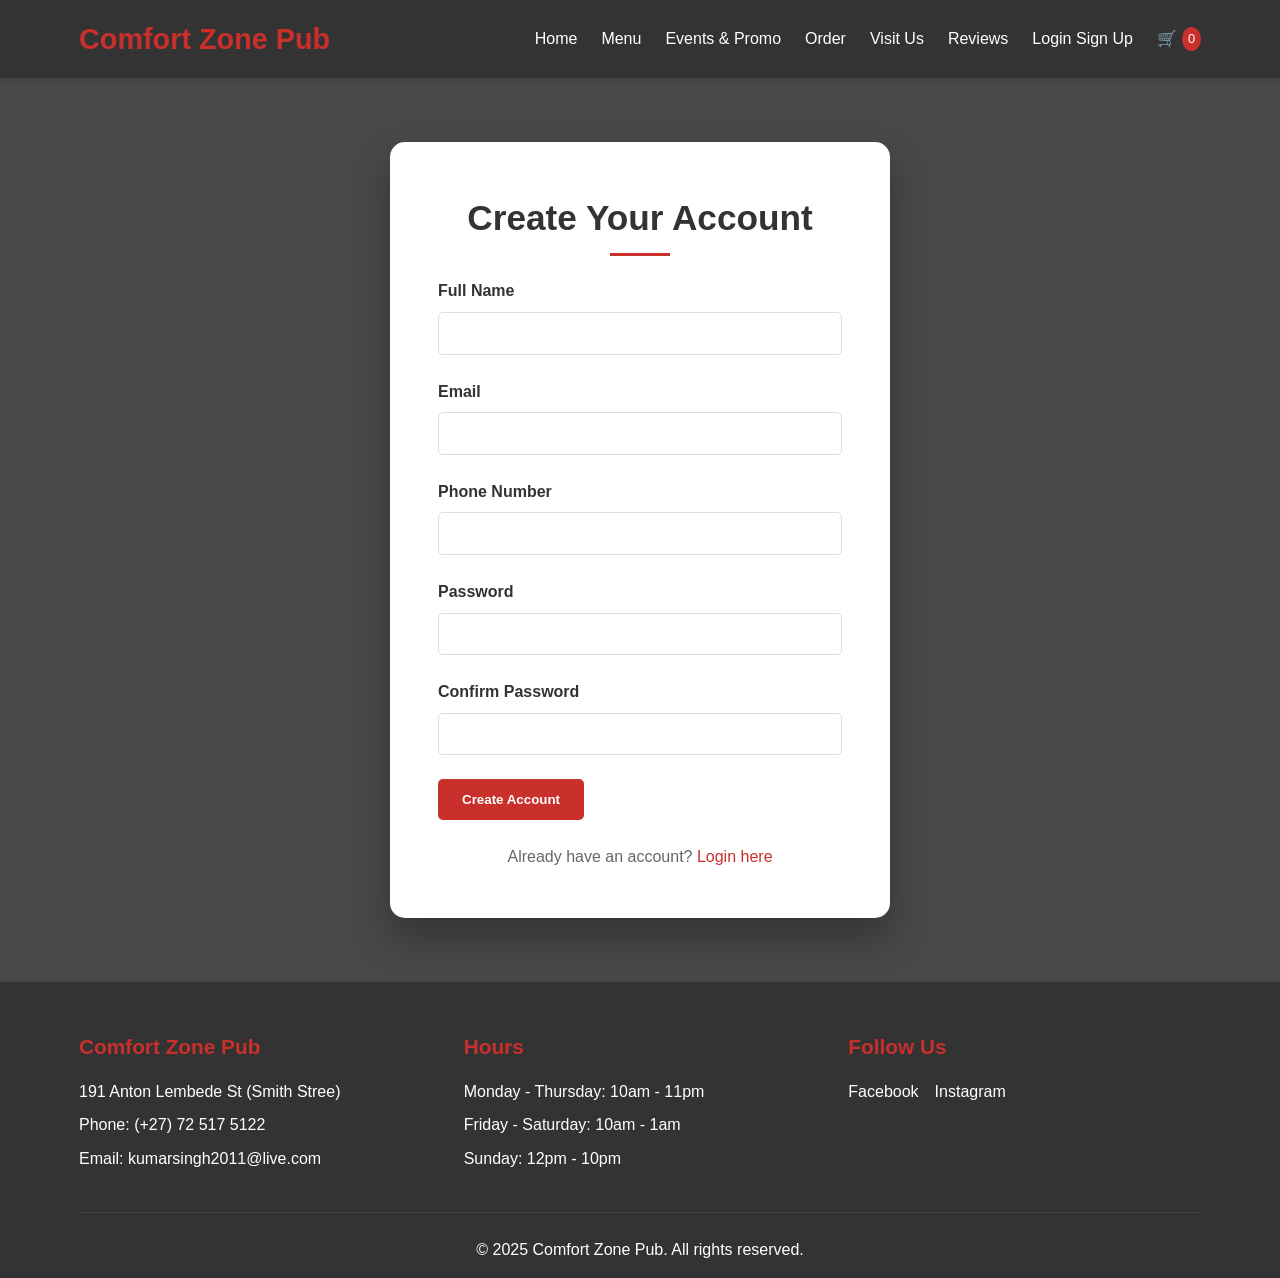
<file: signup.html>
<!DOCTYPE html>
<html lang="en">
<head>
    <meta charset="UTF-8">
    <meta name="viewport" content="width=device-width, initial-scale=1.0">
    <title>Comfort Zone Pub - Sign Up</title>
    <link rel="stylesheet" href="css/style.css">
</head>
<body>
    <header>
        <div class="container">
            <div class="logo">
                <h1>Comfort Zone Pub</h1>
            </div>
            <nav>
                <ul class="nav-menu">
                    <li><a href="home.html">Home</a></li>
                    <li><a href="menu.html">Menu</a></li>
                    <li><a href="events.html">Events & Promo</a></li>
                    <li><a href="order.html">Order</a></li>
                    <li><a href="visit.html">Visit Us</a></li>
                    <li><a href="reviews.html">Reviews</a></li>
                    <li class="auth-links" id="auth-links"></li>
                    <li class="cart-icon"><a href="order.html">🛒 <span id="cart-count">0</span></a></li>
                </ul>
                <div class="hamburger">
                    <span></span>
                    <span></span>
                    <span></span>
                </div>
            </nav>
        </div>
    </header>

    <section class="auth-section">
        <div class="container">
            <div class="auth-form">
                <h2>Create Your Account</h2>
                <form id="signup-form">
                    <div class="form-group">
                        <label for="fullname">Full Name</label>
                        <input type="text" id="fullname" name="fullname" required>
                    </div>
                    <div class="form-group">
                        <label for="email">Email</label>
                        <input type="email" id="email" name="email" required>
                    </div>
                    <div class="form-group">
                        <label for="phone">Phone Number</label>
                        <input type="tel" id="phone" name="phone" required>
                    </div>
                    <div class="form-group">
                        <label for="password">Password</label>
                        <input type="password" id="password" name="password" required minlength="6">
                    </div>
                    <div class="form-group">
                        <label for="confirm-password">Confirm Password</label>
                        <input type="password" id="confirm-password" name="confirm-password" required>
                    </div>
                    <button type="submit" class="btn">Create Account</button>
                </form>
                <p class="auth-link">
                    Already have an account? <a href="login.html">Login here</a>
                </p>
            </div>
        </div>
    </section>

    <footer>
        <div class="container">
            <div class="footer-content">
                <div class="footer-section">
                    <h3>Comfort Zone Pub</h3>
                    <p>191 Anton Lembede St (Smith Stree)</p>
                    <p>Phone: (+27) 72 517 5122</p>
                    <p>Email: kumarsingh2011@live.com</p>
                </div>
                <div class="footer-section">
                    <h3>Hours</h3>
                    <p>Monday - Thursday: 10am - 11pm</p>
                    <p>Friday - Saturday: 10am - 1am</p>
                    <p>Sunday: 12pm - 10pm</p>
                </div>
                <div class="footer-section">
                    <h3>Follow Us</h3>
                    <div class="social-links">
                        <a href="#">Facebook</a>
                        <a href="#">Instagram</a>
                    </div>
                </div>
            </div>
            <div class="footer-bottom">
                <p>&copy; 2025 Comfort Zone Pub. All rights reserved.</p>
            </div>
        </div>
    </footer>

    <div id="notification" class="notification hidden">
        <span id="notification-text"></span>
    </div>

    <script src="js/script.js"></script>
</body>
</html>
</file>
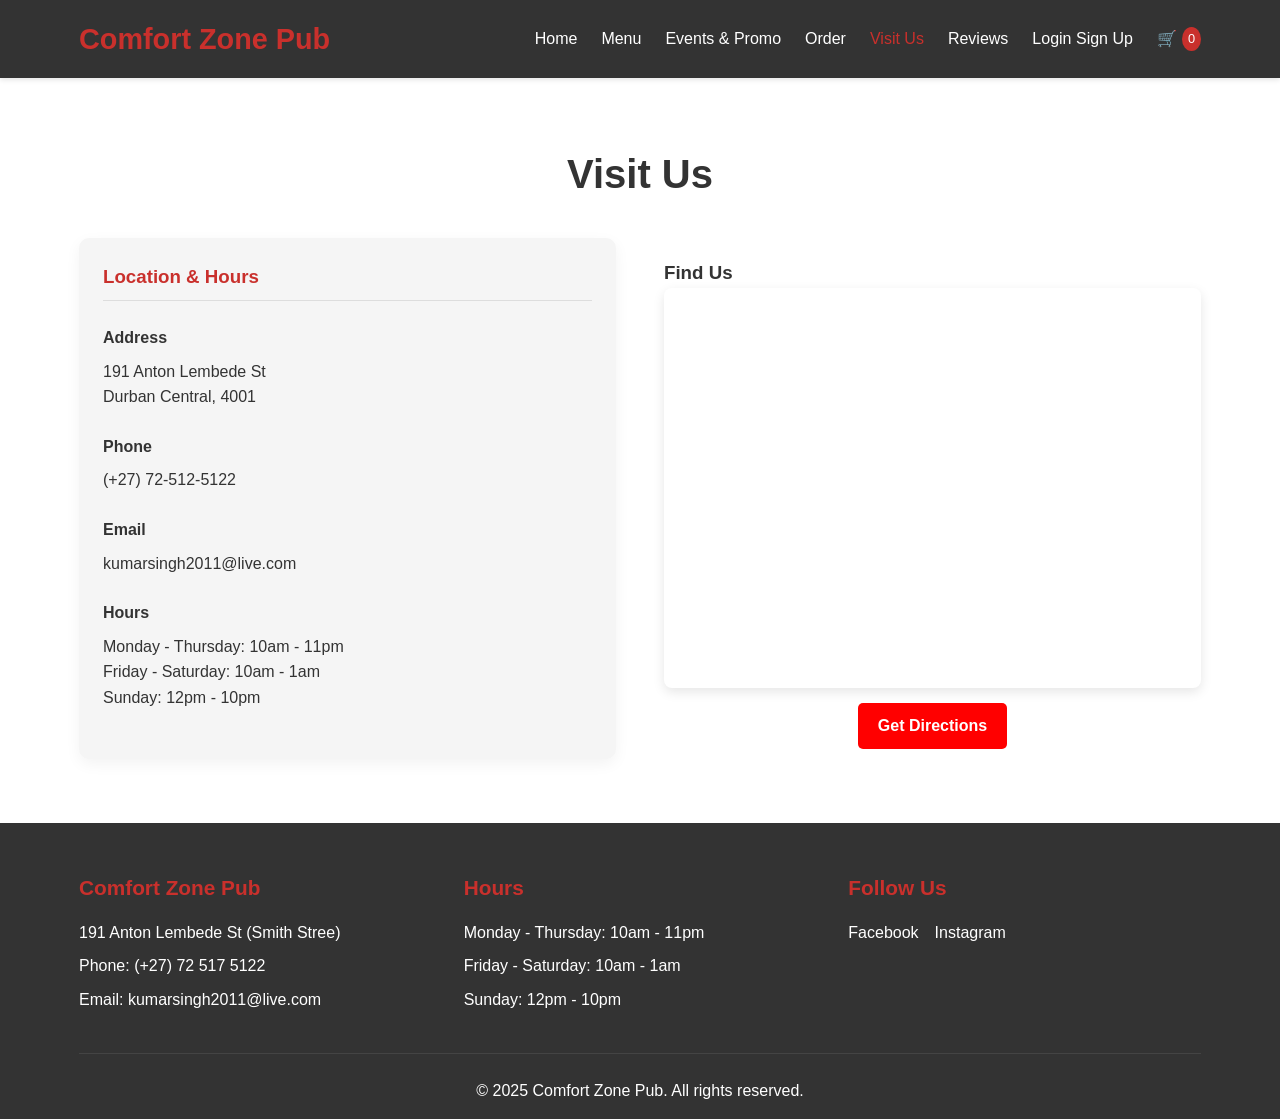
<file: visit.html>
<!DOCTYPE html>
<html lang="en">
<head>
    <meta charset="UTF-8">
    <meta name="viewport" content="width=device-width, initial-scale=1.0">
    <title>Comfort Zone Pub - Visit Us</title>
    <link rel="stylesheet" href="css/style.css">
</head>
<body>
    <header>
        <div class="container">
            <div class="logo">
                <h1>Comfort Zone Pub</h1>
            </div>
            <nav>
                <ul class="nav-menu">
                    <li><a href="home.html">Home</a></li>
                    <li><a href="menu.html">Menu</a></li>
                    <li><a href="events.html">Events & Promo</a></li>
                    <li><a href="order.html">Order</a></li>
                    <li><a href="visit.html" class="active">Visit Us</a></li>
                    <li><a href="reviews.html">Reviews</a></li>
                    <li class="auth-links" id="auth-links"></li>
                    <li class="cart-icon"><a href="order.html">🛒 <span id="cart-count">0</span></a></li>
                </ul>
                <div class="hamburger">
                    <span></span>
                    <span></span>
                    <span></span>
                </div>
            </nav>
        </div>
    </header>

    <section class="visit">
        <div class="container">
            <h2>Visit Us</h2>
            
            <div class="visit-content">
                <div class="location-info">
                    <h3>Location & Hours</h3>
                    <div class="info-item">
                        <h4>Address</h4>
                        <p>191 Anton Lembede St<br>Durban Central, 4001</p>
                    </div>
                    <div class="info-item">
                        <h4>Phone</h4>
                        <p>(+27) 72-512-5122</p>
                    </div>
                    <div class="info-item">
                        <h4>Email</h4>
                        <p>kumarsingh2011@live.com</p>
                    </div>
                    <div class="info-item">
                        <h4>Hours</h4>
                        <p>Monday - Thursday: 10am - 11pm</p>
                        <p>Friday - Saturday: 10am - 1am</p>
                        <p>Sunday: 12pm - 10pm</p>
                    </div>
                </div>
                
                <div class="map-container">
                    <h3>Find Us</h3>
                           <div class="map-wrapper">
        <iframe
            src="https://www.google.com/maps/embed?pb=!1m18!1m12!1m3!1d3446.6693600728013!2d31.02655067565088!3d-29.858917622698108!2m3!1f0!2f0!3f0!3m2!1i1024!2i768!4f13.1!3m3!1m2!1s0x1ef7a9b5ed421f8f%3A0xabd89233291e97e2!2sComfort%20Zone!5e1!3m2!1sen!2sza!4v1759947114038!5m2!1sen!2sza"
            width="100%"
            height="400"
            style="border: 0;"
            allowfullscreen=""
            loading="lazy"
            referrerpolicy="no-referrer-when-downgrade"
            title="Google Maps location of Comfort Zone Pub">
        </iframe>
    </div>
      <div class="map-actions">
                        <a href="https://maps.google.com/?q=191+Anton+Lembede+St+Durban+Central+4001" 
                           target="_blank" 
                           class="directions-btn">
                            Get Directions
                        </a>
                    </div>
                        </div>
                    </div>
                </div>
    </section>

    <footer>
        <div class="container">
            <div class="footer-content">
                <div class="footer-section">
                    <h3>Comfort Zone Pub</h3>
                     <p>191 Anton Lembede St (Smith Stree)</p>
                    <p>Phone: (+27) 72 517 5122</p>
                    <p>Email: kumarsingh2011@live.com</p>
                </div>
                <div class="footer-section">
                    <h3>Hours</h3>
                    <p>Monday - Thursday: 10am - 11pm</p>
                    <p>Friday - Saturday: 10am - 1am</p>
                    <p>Sunday: 12pm - 10pm</p>
                </div>
                <div class="footer-section">
                    <h3>Follow Us</h3>
                    <div class="social-links">
                        <a href="#">Facebook</a>
                        <a href="#">Instagram</a>
                    </div>
                </div>
            </div>
            <div class="footer-bottom">
                <p>&copy; 2025 Comfort Zone Pub. All rights reserved.</p>
            </div>
        </div>
    </footer>

    <script src="js/script.js"></script>
</body>
</html>
</file>
<file: css/style.css>
* {
    margin: 0;
    padding: 0;
    box-sizing: border-box;
}

body {
    font-family: 'Arial', sans-serif;
    line-height: 1.6;
    color: #333;
    background-color: #f5f5f5;
}

.container {
    width: 90%;
    max-width: 1200px;
    margin: 0 auto;
    padding: 0 15px;
}

/* Header Styles */
header {
    background-color: #333;
    color: #fff;
    padding: 1rem 0;
    position: sticky;
    top: 0;
    z-index: 100;
    box-shadow: 0 2px 5px rgba(0,0,0,0.1);
}

header .container {
    display: flex;
    justify-content: space-between;
    align-items: center;
}

.logo h1 {
    color: #c9302c;
    font-size: 1.8rem;
}

.nav-menu {
    display: flex;
    list-style: none;
    align-items: center;
}

.nav-menu li {
    margin-left: 1.5rem;
}

.nav-menu a {
    color: #fff;
    text-decoration: none;
    font-weight: 500;
    transition: color 0.3s;
}

.nav-menu a:hover,
.nav-menu a.active {
    color: #c9302c;
}

.cart-icon a {
    display: flex;
    align-items: center;
}

.cart-icon span {
    background-color: #c9302c;
    color: white;
    border-radius: 50%;
    padding: 2px 6px;
    font-size: 0.8rem;
    margin-left: 5px;
}

.hamburger {
    display: none;
    flex-direction: column;
    cursor: pointer;
}

.hamburger span {
    width: 25px;
    height: 3px;
    background-color: #fff;
    margin: 3px 0;
    transition: 0.3s;
}

/* Home Page Specific Styles */
.home-page {
    background: linear-gradient(rgba(0,0,0,0.7), rgba(0,0,0,0.7));
    background-image: url(../images/CZ4.jpg);
    background-size: cover;
}

/* Enhanced Hero Section */
.hero {
    position: relative;
    height: 100vh;
    display: flex;
    align-items: center;
    justify-content: center;
    text-align: center;
    color: #fff;
    background: linear-gradient(rgba(0,0,0,0.5), rgba(0,0,0,0.5));
}

.hero-overlay {
    position: absolute;
    top: 0;
    left: 0;
    right: 0;
    bottom: 0;
    background: linear-gradient(135deg, 
                rgba(201, 48, 44, 0.3) 0%, 
                rgba(0, 0, 0, 0.7) 100%);
}

.hero-content {
    position: relative;
    z-index: 2;
    max-width: 800px;
    padding: 0 20px;
}

.hero-content h2 {
    font-size: 4rem;
    margin-bottom: 1.5rem;
    text-shadow: 2px 2px 4px rgba(0,0,0,0.5);
    font-weight: bold;
}

.hero-content p {
    font-size: 1.5rem;
    margin-bottom: 2.5rem;
    text-shadow: 1px 1px 2px rgba(0,0,0,0.5);
}

.hero-buttons {
    display: flex;
    gap: 1rem;
    justify-content: center;
    flex-wrap: wrap;
}

.btn {
    display: inline-block;
    background-color: #c9302c;
    color: #fff;
    padding: 0.8rem 1.5rem;
    text-decoration: none;
    border-radius: 5px;
    font-weight: bold;
    transition: background-color 0.3s;
    border: none;
    cursor: pointer;
    font-family: inherit;
}

.btn:hover {
    background-color: #a52724;
}

.btn-primary {
    background-color: #c9302c;
    border: 2px solid #c9302c;
}

.btn-primary:hover {
    background-color: #a52724;
    border-color: #a52724;
}

.btn-secondary {
    background-color: transparent;
    border: 2px solid #fff;
}

.btn-secondary:hover {
    background-color: #fff;
    color: #333;
}

.btn-outline {
    background-color: transparent;
    border: 2px solid #c9302c;
    color: #c9302c;
}

.btn-outline:hover {
    background-color: #c9302c;
    color: #fff;
}

/* Features Section */
.features {
    padding: 5rem 0;
    background-color: rgba(255, 255, 255, 0.95);
}

.features-grid {
    display: grid;
    grid-template-columns: repeat(auto-fit, minmax(250px, 1fr));
    gap: 2rem;
    margin-top: 2rem;
}

.feature-card {
    text-align: center;
    padding: 2rem 1.5rem;
    background: #fff;
    border-radius: 10px;
    box-shadow: 0 10px 30px rgba(0,0,0,0.1);
    transition: transform 0.3s, box-shadow 0.3s;
    border-top: 4px solid #c9302c;
}

.feature-card:hover {
    transform: translateY(-10px);
    box-shadow: 0 20px 40px rgba(0,0,0,0.15);
}

.feature-icon {
    font-size: 3rem;
    margin-bottom: 1rem;
}

.feature-card h3 {
    color: #333;
    margin-bottom: 1rem;
    font-size: 1.3rem;
}

.feature-card p {
    color: #666;
    line-height: 1.6;
}

/* Enhanced About Section */
.about {
    padding: 5rem 0;
    background: rgba(255,255,255,0.9);
}

.about h2 {
    text-align: center;
    margin-bottom: 3rem;
    color: #333;
    font-size: 2.8rem;
    position: relative;
}

.about h2::after {
    content: '';
    position: absolute;
    bottom: -10px;
    left: 50%;
    transform: translateX(-50%);
    width: 80px;
    height: 3px;
    background-color: #c9302c;
}

.about-content {
    display: flex;
    align-items: center;
    gap: 3rem;
}

.about-text {
    flex: 1;
}

.about-text p {
    margin-bottom: 1.5rem;
    font-size: 1.1rem;
    line-height: 1.8;
    color: #555;
}

.about-image {
    flex: 1;
    position: relative;
}

.about-image::before {
    content: '';
    position: absolute;
    top: -20px;
    right: -20px;
    bottom: 20px;
    left: 20px;
    background-color: #c9302c;
    border-radius: 10px;
    z-index: 1;
}

.about-image img {
    width: 100%;
    border-radius: 10px;
    position: relative;
    z-index: 2;
    box-shadow: 0 15px 30px rgba(0,0,0,0.2);
}

/* Special Offers Banner */
.special-offers {
    background: linear-gradient(135deg, #c9302c 0%, #a52724 100%);
    padding: 3rem 0;
    color: #fff;
    text-align: center;
}

.offer-content h3 {
    font-size: 2.2rem;
    margin-bottom: 0.5rem;
    text-shadow: 1px 1px 2px rgba(0,0,0,0.3);
}

.offer-content p {
    font-size: 1.2rem;
    margin-bottom: 1.5rem;
    opacity: 0.9;
}

/* Menu Section */
.menu {
    padding: 4rem 0;
    background-color: #f5f5f5;
}

.menu h2 {
    text-align: center;
    margin-bottom: 2rem;
    color: #333;
    font-size: 2.5rem;
}

.menu-section {
    margin-bottom: 3rem;
}

.menu-section h3 {
    color: #c9302c;
    font-size: 2rem;
    margin-bottom: 1.5rem;
    border-bottom: 2px solid #c9302c;
    padding-bottom: 0.5rem;
}

.menu-items {
    display: grid;
    grid-template-columns: repeat(auto-fill, minmax(300px, 1fr));
    gap: 2rem;
}

.menu-item {
    background-color: #fff;
    border-radius: 10px;
    overflow: hidden;
    box-shadow: 0 5px 15px rgba(0,0,0,0.1);
    transition: transform 0.3s;
}

.menu-item:hover {
    transform: translateY(-5px);
}

.menu-image {
    width: 100%;
    height: 200px;
    overflow: hidden;
    border-radius: 8px;
    margin-bottom: 15px;
}

.menu-image img {
    width: 100%;
    height: 100%;
    object-fit: cover;
}

.item-info {
    padding: 1.5rem;
}

.item-info h4 {
    color: #333;
    margin-bottom: 0.5rem;
    font-size: 1.3rem;
}

.item-info p {
    color: #666;
    margin-bottom: 1rem;
    font-size: 0.9rem;
}

.item-price {
    color: #c9302c;
    font-weight: bold;
    font-size: 1.2rem;
    margin-bottom: 1rem;
}

.add-to-cart {
    background-color: #c9302c;
    color: #fff;
    border: none;
    padding: 0.7rem 1.2rem;
    border-radius: 5px;
    cursor: pointer;
    font-weight: bold;
    transition: background-color 0.3s;
    width: 100%;
}

.add-to-cart:hover {
    background-color: #a52724;
}

/* Events Section */
.events {
    padding: 4rem 0;
    background-color: #fff;
}

.events h2 {
    text-align: center;
    margin-bottom: 2rem;
    color: #333;
    font-size: 2.5rem;
}

.events-content {
    display: grid;
    grid-template-columns: repeat(auto-fill, minmax(350px, 1fr));
    gap: 2rem;
}

.event-item {
    background-color: #f5f5f5;
    padding: 1.5rem;
    border-radius: 10px;
    box-shadow: 0 5px 15px rgba(0,0,0,0.05);
    border-left: 4px solid #c9302c;
}

.event-item h3 {
    color: #c9302c;
    margin-bottom: 0.5rem;
}

.event-date {
    color: #666;
    font-style: italic;
    margin-bottom: 1rem;
}

/* Order Section */
.order {
    padding: 4rem 0;
    background-color: #f5f5f5;
}

.order h2 {
    text-align: center;
    margin-bottom: 2rem;
    color: #333;
    font-size: 2.5rem;
}

.order-content {
    display: grid;
    grid-template-columns: 1fr 1fr;
    gap: 3rem;
}

.cart-items {
    background-color: #fff;
    padding: 1.5rem;
    border-radius: 10px;
    box-shadow: 0 5px 15px rgba(0,0,0,0.1);
}

.cart-items h3 {
    color: #c9302c;
    margin-bottom: 1rem;
    padding-bottom: 0.5rem;
    border-bottom: 1px solid #eee;
}

.empty-cart {
    text-align: center;
    color: #666;
    padding: 2rem 0;
}

.empty-cart a {
    color: #c9302c;
    text-decoration: none;
}

.empty-cart a:hover {
    text-decoration: underline;
}

.cart-item {
    display: flex;
    justify-content: space-between;
    align-items: center;
    padding: 1rem 0;
    border-bottom: 1px solid #eee;
}

.cart-item:last-child {
    border-bottom: none;
}

.item-details h4 {
    margin-bottom: 0.5rem;
}

.item-quantity {
    display: flex;
    align-items: center;
    margin-top: 0.5rem;
}

.quantity-btn {
    background-color: #eee;
    border: none;
    width: 30px;
    height: 30px;
    border-radius: 50%;
    cursor: pointer;
    display: flex;
    align-items: center;
    justify-content: center;
}

.quantity-input {
    width: 40px;
    text-align: center;
    margin: 0 0.5rem;
    border: 1px solid #ddd;
    border-radius: 5px;
    padding: 0.3rem;
}

.remove-item {
    background-color: #c9302c;
    color: white;
    border: none;
    padding: 0.3rem 0.7rem;
    border-radius: 5px;
    cursor: pointer;
    font-size: 0.8rem;
}

.cart-total {
    margin-top: 1.5rem;
    padding-top: 1rem;
    border-top: 2px solid #c9302c;
    text-align: right;
}

.cart-total h4 {
    color: #333;
    font-size: 1.3rem;
}

.checkout-form {
    background-color: #fff;
    padding: 1.5rem;
    border-radius: 10px;
    box-shadow: 0 5px 15px rgba(0,0,0,0.1);
}

.checkout-form h3 {
    color: #c9302c;
    margin-bottom: 1rem;
    padding-bottom: 0.5rem;
    border-bottom: 1px solid #eee;
}

.form-group {
    margin-bottom: 1.5rem;
}

.form-group label {
    display: block;
    margin-bottom: 0.5rem;
    font-weight: bold;
    color: #333;
}

.form-group input,
.form-group textarea {
    width: 100%;
    padding: 0.8rem;
    border: 1px solid #ddd;
    border-radius: 5px;
    font-family: inherit;
}

.form-group input:focus,
.form-group textarea:focus {
    outline: none;
    border-color: #c9302c;
}

#place-order-btn {
    width: 100%;
    padding: 1rem;
    font-size: 1.1rem;
}

/* Visit Section */
.visit {
    padding: 4rem 0;
    background-color: #fff;
}

.visit h2 {
    text-align: center;
    margin-bottom: 2rem;
    color: #333;
    font-size: 2.5rem;
}

.visit-content {
    display: grid;
    grid-template-columns: 1fr 1fr;
    gap: 3rem;
}

.location-info {
    background-color: #f5f5f5;
    padding: 1.5rem;
    border-radius: 10px;
    box-shadow: 0 5px 15px rgba(0,0,0,0.05);
}

.location-info h3 {
    color: #c9302c;
    margin-bottom: 1.5rem;
    padding-bottom: 0.5rem;
    border-bottom: 1px solid #ddd;
}

.info-item {
    margin-bottom: 1.5rem;
}

.info-item h4 {
    color: #333;
    margin-bottom: 0.5rem;
}

.map-container {
    margin-top: 20px;
}

.map-wrapper {
    border-radius: 8px;
    overflow: hidden;
    box-shadow: 0 4px 12px rgba(0,0,0,0.1);
    margin-bottom: 15px;
}

.map-wrapper iframe {
    display: block;
}

/* Directions button */
.map-actions {
    text-align: center;
    margin-top: 15px;
}

.directions-btn {
    display: inline-block;
    background: red; /*Red color scheme to match with the Pub's colors */
    color: white;
    padding: 10px 20px;
    text-decoration: none;
    border-radius: 5px;
    font-weight: bold;
    transition: background-color 0.3s ease;
}

.directions-btn:hover {
    background: Grey; /* Grey on hover */
}

/* Loading state (optional) */
.loading-message {
    text-align: center;
    padding: 20px;
    background: #f8f9fa;
    border-radius: 8px;
    font-style: italic;
    color: #666;
}


/* Reviews Section */
.reviews {
    padding: 4rem 0;
    background-color: #f5f5f5;
    min-height: calc(100vh - 200px);
}

.reviews h2 {
    text-align: center;
    margin-bottom: 2rem;
    color: #333;
    font-size: 2.5rem;
}

.add-review-section {
    background-color: #fff;
    padding: 2rem;
    border-radius: 10px;
    box-shadow: 0 5px 15px rgba(0,0,0,0.1);
    margin-bottom: 2rem;
}

.add-review-section h3 {
    color: #c9302c;
    margin-bottom: 1.5rem;
}

.star-rating {
    display: flex;
    gap: 5px;
    margin-bottom: 1rem;
}

.star {
    font-size: 2rem;
    color: #ddd;
    cursor: pointer;
    transition: color 0.2s;
}

.star:hover,
.star.active {
    color: #ffc107;
}

.reviews-list {
    display: flex;
    flex-direction: column;
    gap: 1.5rem;
}

.review-item {
    background-color: #fff;
    padding: 1.5rem;
    border-radius: 10px;
    box-shadow: 0 5px 15px rgba(0,0,0,0.1);
}

.review-header {
    display: flex;
    justify-content: space-between;
    align-items: flex-start;
    margin-bottom: 1rem;
}

.reviewer-info h4 {
    color: #333;
    margin-bottom: 0.5rem;
}

.review-rating {
    color: #ffc107;
    font-size: 1.1rem;
}

.rating-text {
    color: #666;
    font-size: 0.9rem;
    margin-left: 0.5rem;
}

.review-date {
    color: #999;
    font-size: 0.9rem;
}

.review-title {
    color: #333;
    margin-bottom: 0.5rem;
    font-size: 1.2rem;
}

.review-comment {
    color: #666;
    line-height: 1.6;
}

.login-prompt {
    background-color: #fff;
    padding: 1.5rem;
    border-radius: 10px;
    box-shadow: 0 5px 15px rgba(0,0,0,0.1);
    text-align: center;
    margin-bottom: 2rem;
}

.login-prompt a {
    color: #c9302c;
    text-decoration: none;
}

.login-prompt a:hover {
    text-decoration: underline;
}

/* Auth Section Styles */
.auth-section {
    padding: 4rem 0;
    background: linear-gradient(rgba(0,0,0,0.7), rgba(0,0,0,0.7));
    min-height: calc(100vh - 200px);
    display: flex;
    align-items: center;
}

.auth-form {
    max-width: 500px;
    margin: 0 auto;
    background-color: #fff;
    padding: 3rem;
    border-radius: 15px;
    box-shadow: 0 20px 40px rgba(0,0,0,0.3);
}

.auth-form h2 {
    text-align: center;
    margin-bottom: 2rem;
    color: #333;
    font-size: 2.2rem;
    position: relative;
}

.auth-form h2::after {
    content: '';
    position: absolute;
    bottom: -10px;
    left: 50%;
    transform: translateX(-50%);
    width: 60px;
    height: 3px;
    background-color: #c9302c;
}

.auth-link {
    text-align: center;
    margin-top: 1.5rem;
    color: #666;
}

.auth-link a {
    color: #c9302c;
    text-decoration: none;
}

.auth-link a:hover {
    text-decoration: underline;
}

.demo-account {
    margin-top: 2rem;
    padding: 1rem;
    background-color: #f5f5f5;
    border-radius: 5px;
    text-align: center;
}

.demo-account h4 {
    color: #333;
    margin-bottom: 0.5rem;
}

.demo-account p {
    color: #666;
    margin-bottom: 0.3rem;
    font-size: 0.9rem;
}

/* Enhanced Login Prompt */
.login-prompt-content {
    text-align: center;
    padding: 2rem;
}

.login-prompt-content h3 {
    color: #c9302c;
    margin-bottom: 1rem;
    font-size: 1.5rem;
}

.login-prompt-content p {
    color: #666;
    margin-bottom: 2rem;
    font-size: 1.1rem;
}

.prompt-buttons {
    display: flex;
    gap: 1rem;
    justify-content: center;
    flex-wrap: wrap;
}

/* User Profile in Header */
.user-profile {
    display: flex;
    align-items: center;
    gap: 0.5rem;
}

.user-avatar {
    width: 32px;
    height: 32px;
    border-radius: 50%;
    background-color: #c9302c;
    color: white;
    display: flex;
    align-items: center;
    justify-content: center;
    font-weight: bold;
}

.user-name {
    color: #fff;
}

.logout-btn {
    background: none;
    border: none;
    color: #fff;
    cursor: pointer;
    margin-left: 1rem;
    padding: 0.5rem;
    border-radius: 5px;
    transition: background-color 0.3s;
}

.logout-btn:hover {
    background-color: rgba(255,255,255,0.1);
}

/* Footer */
footer {
    background-color: #333;
    color: #fff;
    padding: 3rem 0 1rem;
}

.footer-content {
    display: grid;
    grid-template-columns: repeat(auto-fit, minmax(250px, 1fr));
    gap: 2rem;
    margin-bottom: 2rem;
}

.footer-section h3 {
    color: #c9302c;
    margin-bottom: 1rem;
    font-size: 1.3rem;
}

.footer-section p {
    margin-bottom: 0.5rem;
}

.social-links {
    display: flex;
    gap: 1rem;
}

.social-links a {
    color: #fff;
    text-decoration: none;
    transition: color 0.3s;
}

.social-links a:hover {
    color: #c9302c;
}

.footer-bottom {
    text-align: center;
    padding-top: 1.5rem;
    border-top: 1px solid #444;
}

/* Notification */
.notification {
    position: fixed;
    bottom: 20px;
    right: 20px;
    background-color: #c9302c;
    color: white;
    padding: 1rem 1.5rem;
    border-radius: 5px;
    box-shadow: 0 5px 15px rgba(0,0,0,0.2);
    z-index: 1000;
    transition: opacity 0.3s, transform 0.3s;
}

.notification.hidden {
    opacity: 0;
    transform: translateY(20px);
    pointer-events: none;
}

/* Responsive Design */
@media (max-width: 768px) {
    .hamburger {
        display: flex;
    }
    
    .nav-menu {
        position: fixed;
        top: 70px;
        right: -100%;
        flex-direction: column;
        background-color: #333;
        width: 100%;
        text-align: center;
        transition: 0.3s;
        box-shadow: 0 10px 27px rgba(0,0,0,0.05);
        padding: 2rem 0;
    }
    
    .nav-menu.active {
        right: 0;
    }
    
    .nav-menu li {
        margin: 1.5rem 0;
    }
    
    .hero-content h2 {
        font-size: 2rem;
    }
    
    .hero-content p {
        font-size: 1.2rem;
    }
    
    .hero-buttons {
        flex-direction: column;
        align-items: center;
    }
    
    .hero-buttons .btn {
        width: 200px;
    }
    
    .about-content {
        flex-direction: column;
    }
    
    .about-image::before {
        top: -10px;
        right: -10px;
        bottom: 10px;
        left: 10px;
    }
    
    .features-grid {
        grid-template-columns: 1fr;
    }
    
    .order-content,
    .visit-content {
        grid-template-columns: 1fr;
    }
    
    .menu-items {
        grid-template-columns: 1fr;
    }
    
    .events-content {
        grid-template-columns: 1fr;
    }
    
    .auth-form {
        margin: 1rem;
        padding: 2rem;
    }
    
    .auth-form h2 {
        font-size: 1.8rem;
    }
    
    .prompt-buttons {
        flex-direction: column;
        align-items: center;
    }
    
    .prompt-buttons .btn {
        width: 200px;
    }
}

@media (max-width: 480px) {
    .hero-content h2 {
        font-size: 2rem;
    }
    
    .hero-content p {
        font-size: 1rem;
    }
    
    .offer-content h3 {
        font-size: 1.8rem;
    }
    
    .star {
        font-size: 1.5rem;
    }
    
    .auth-form {
        padding: 1.5rem;
    }
}
</file>
